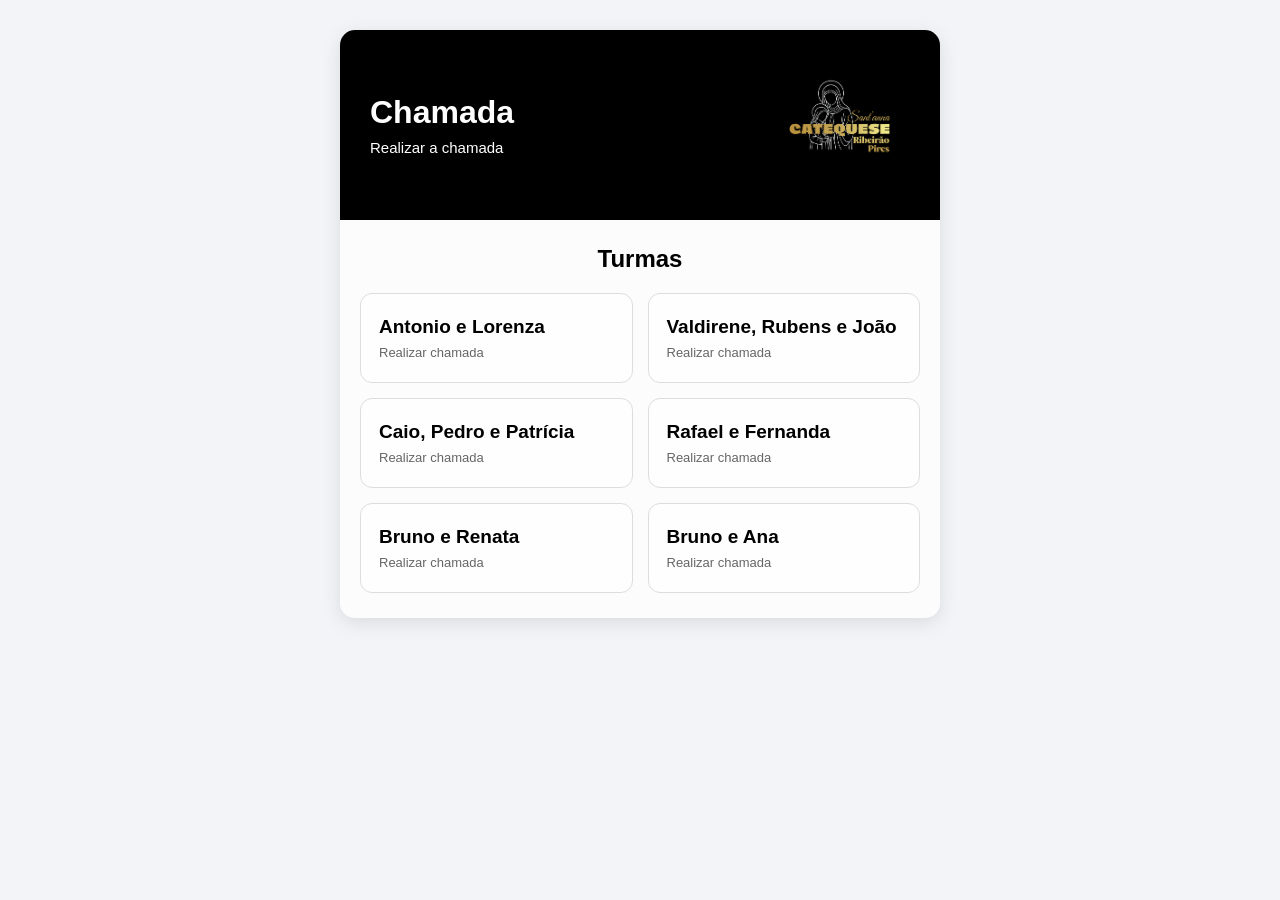
<file: index.html>
<!DOCTYPE html>
<html lang="pt-br">

<head>
    <meta charset="UTF-8">
    <meta name="viewport" content="width=device-width, initial-scale=1.0">

    <link rel="stylesheet" href="style.css">

    <title>Chamada - Turmas</title>
</head>

<body>

    <div class="container home">

        <header>

            <h1>Chamada</h1>

            <p>Realizar a chamada</p>

            <img class="logo" src="img/Logo - preta.png">

        </header>

        <main>

            <h2>Turmas</h2>

            <div class="turmas">

                <a href="santana-manha-1/index.html" class="turma">
                    <span>Antonio e Lorenza</span>
                    <small>Realizar chamada</small>
                </a>

                <a href="santana-manha-2/index.html" class="turma">
                    <span>Valdirene, Rubens e João</span>
                    <small>Realizar chamada</small>
                </a>

                <a href="santana-tarde-1/index.html" class="turma">
                    <span>Caio, Pedro e Patrícia</span>
                    <small>Realizar chamada</small>
                </a>

                <a href="santana-tarde-2/index.html" class="turma">
                    <span>Rafael e Fernanda</span>
                    <small>Realizar chamada</small>
                </a>

                <a href="sagrado/index.html" class="turma">
                    <span>Bruno e Renata</span>
                    <small>Realizar chamada</small>
                </a>

                <a href="sao-judas/index.html" class="turma">
                    <span>Bruno e Ana</span>
                    <small>Realizar chamada</small>
                </a>



            </div>

        </main>

    </div>

</body>

</html>
</file>
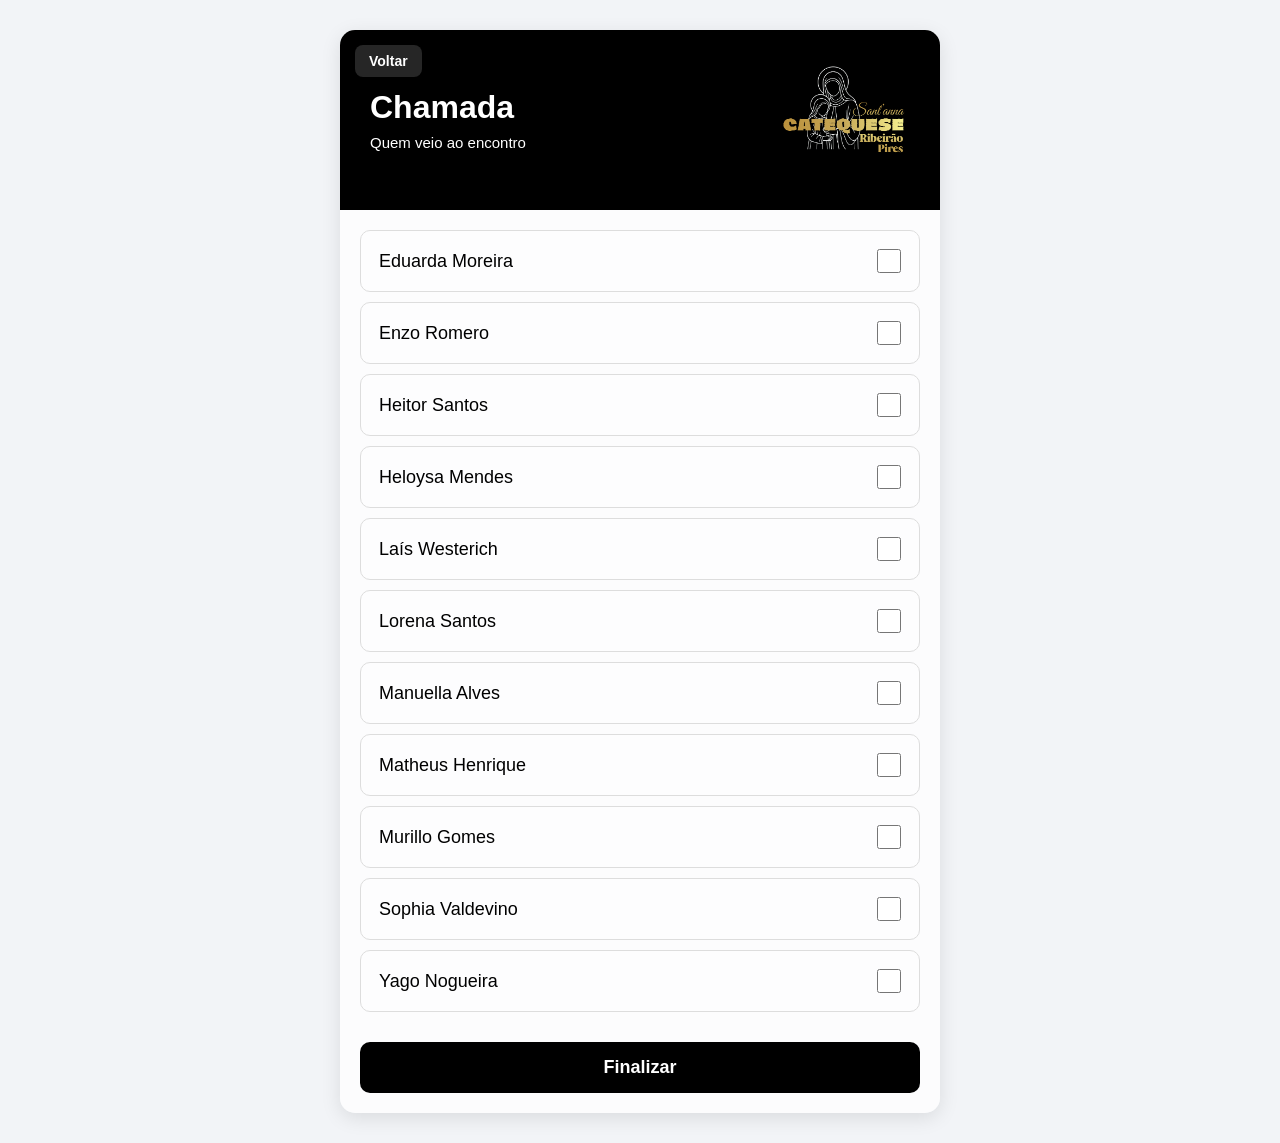
<file: sagrado/index.html>
<!DOCTYPE html>
<html lang="pt-br">

<head>
    <meta charset="UTF-8">
    <meta name="viewport" content="width=device-width, initial-scale=1.0">
    <link rel="stylesheet" href="style.css">
    <title>Chamada</title>
</head>

<body>

    <div class="container">

        <header>

            <a href="../index.html" class="btn-voltar">Voltar</a>

            <h1>Chamada</h1>

            <p>Quem veio ao encontro</p>
            <img class="logo" src="img/Logo - preta.png">

        </header>

        <main>

            <div id="listaCriancas" class="lista"></div>

            <button id="finalizar" class="btn-finalizar"> Finalizar </button>

        </main>

    </div>

    <script src="script.js"></script>

</body>

</html>
</file>
<file: style.css>
* {
    margin: 0;
    padding: 0;
    box-sizing: border-box;
}

body {
    font-family: Arial, sans-serif;
    background: #f2f4f7;
    min-height: 100vh;
    padding: 30px 15px;
}

.container {
    width: 100%;
    max-width: 600px;
    margin: auto;

    background: rgba(255, 255, 255, 0.75);

    border-radius: 15px;
    overflow: hidden;

    box-shadow: 0 5px 20px rgba(0, 0, 0, 0.10);
}

header {
    position: relative;

    background: #000000;
    color: white;

    padding: 35px 30px;

    min-height: 190px;

    display: flex;
    flex-direction: column;
    justify-content: center;
}

header h1 {
    font-size: 32px;
    margin-bottom: 8px;
}

header p {
    font-size: 15px;
}

.logo {
    position: absolute;

    right: 20px;
    top: 50%;

    transform: translateY(-50%);

    width: 150px;
    height: 180px;

    object-fit: contain;
}

.home main {
    padding: 25px 20px;
}

.home h2 {
    text-align: center;

    font-size: 24px;

    margin-bottom: 20px;
}

.turmas {
    display: grid;

    grid-template-columns: 1fr 1fr;

    gap: 15px;
}

.turma {
    text-decoration: none;

    color: #000;

    background: rgba(255, 255, 255, 0.7);

    border: 1px solid #ddd;

    border-radius: 12px;

    padding: 22px 18px;

    display: flex;
    flex-direction: column;

    gap: 7px;

    transition: 0.3s ease;
}

.turma span {
    font-size: 19px;
    font-weight: bold;
}

.turma small {
    font-size: 13px;
    color: #666;
}

.turma:hover {
    transform: translateY(-5px);

    background: #ffffff;

    box-shadow: 0 8px 18px rgba(0, 0, 0, 0.15);
}

.turma:active {
    transform: scale(0.97);
}

@media screen and (max-width:768px) {
    
}
</file>
<file: sagrado/style.css>
* {
    margin: 0;
    padding: 0;
    box-sizing: border-box;
}

body {
    font-family: Arial, sans-serif;
    background: #f2f4f7;
    min-height: 100vh;
    padding: 30px 15px;
}

.container {
    width: 100%;
    max-width: 600px;
    margin: auto;
    background: rgba(255, 255, 255, 0.75);
    border-radius: 15px;
    overflow: hidden;
    box-shadow: 0 5px 20px rgba(0, 0, 0, 0.10);
}

.btn-voltar {
    position: absolute;
    top: 15px;
    left: 15px;

    color: white;
    text-decoration: none;

    background: rgba(255, 255, 255, 0.15);

    padding: 8px 14px;

    border-radius: 8px;

    font-size: 14px;
    font-weight: bold;

    transition: 0.3s ease;
}

.btn-voltar:hover {
    background: white;
    color: black;

    transform: translateX(-3px);
}

.btn-voltar:active {
    transform: scale(0.95);
}

header {
    position: relative;
    background: #000000;
    color: white;
    text-align: left;
    padding: 30px;
    min-height: 180px;
    display: flex;
    flex-direction: column;
    justify-content: center;
}

.logo {
    position: absolute;
    right: 0px;
    top: 50%;
    transform: translateY(-50%);
    width: 180px;
    height: 280px;
    object-fit: contain;
    transition: 0.3s ease;
}

header h1 {
    margin-bottom: 8px;
}

header p {
    font-size: 15px;
}

.lista {
    padding: 20px;
}

.crianca {
    border: 1px solid #ddd;
    border-radius: 10px;
    margin-bottom: 10px;
    background: rgba(255, 255, 255, 0.55);

    transition: 0.3s ease;
}

.crianca:hover {
    transform: translateY(-3px);
    box-shadow: 0 5px 12px rgba(0, 0, 0, 0.10);
}

.item-crianca {
    display: flex;
    justify-content: space-between;
    align-items: center;
    padding: 18px;
    font-size: 18px;
    cursor: pointer;
}

.item-crianca input {
    width: 24px;
    height: 24px;
    cursor: pointer;
    accent-color: #000000;
}

.btn-finalizar {
    display: block;
    width: calc(100% - 40px);
    margin: 0 20px 20px;
    padding: 15px;
    border: none;
    border-radius: 10px;
    background: #000000;
    color: white;
    font-size: 18px;
    font-weight: bold;
    cursor: pointer;

    transition: 0.3s ease;
}

.btn-finalizar:hover {
    background: #1ebe5d;
    transform: translateY(-4px);
    box-shadow: 0 8px 18px rgba(0, 0, 0, 0.25);
}

.btn-finalizar:active {
    transform: translateY(0) scale(0.97);
}
</file>
